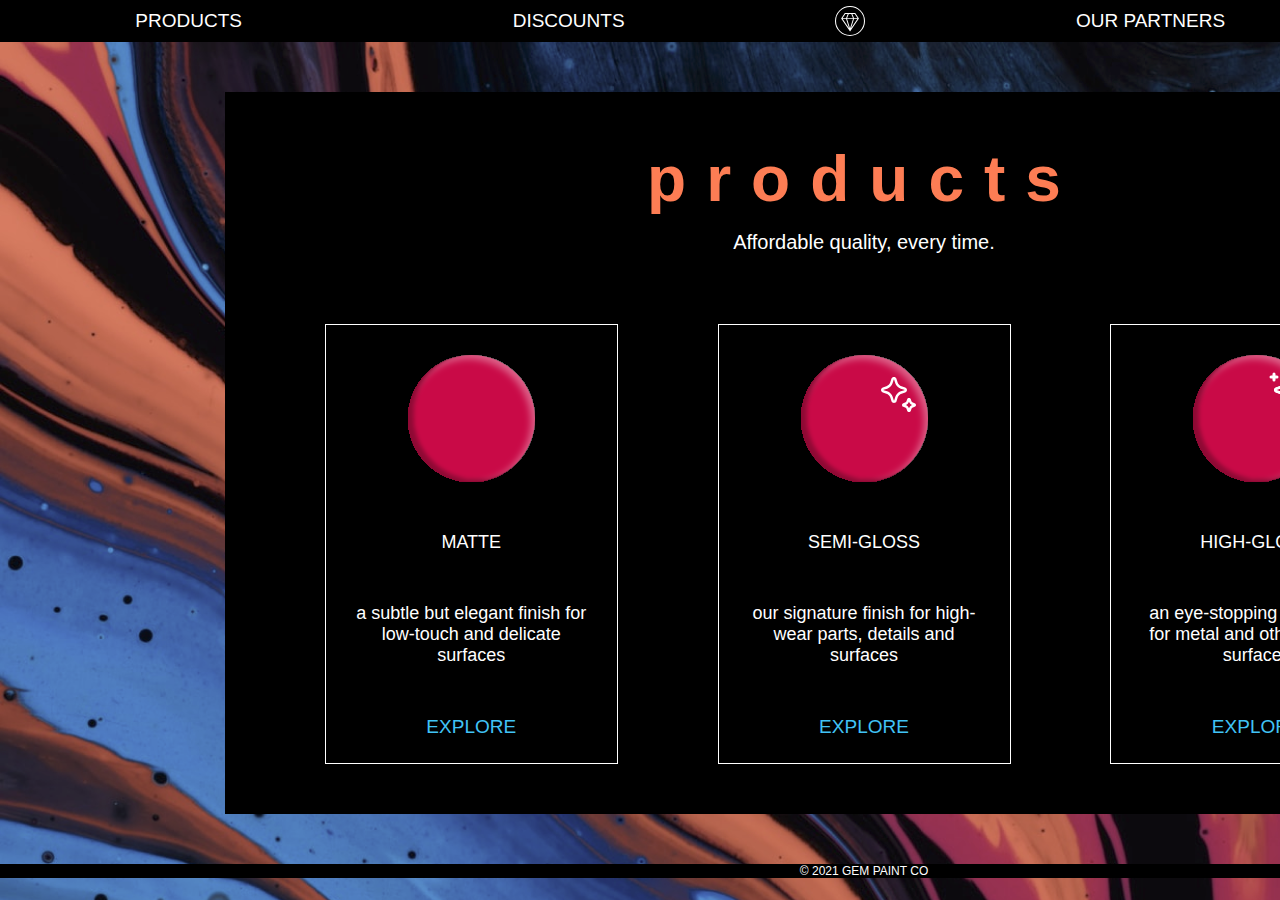
<file: atividade_flexbox/index.html>
<!DOCTYPE html>
<html lang="pt-br">
  <head>
    <meta charset="UTF-8" />
    <meta name="viewport" content="width=device-width, initial-scale=1.0" />
    <link rel="stylesheet" href="css.css" />
    <title>Atividade Flexbox</title>
  </head>
  <body class="body">
    <div class="container">
      <nav>
        <!--Trocar por lista-->
        <!---->
        <a href="#">products</a>
        <a href="#">discounts</a>
        <img class="diamond" src="images/diamond.svg" alt="Diamond"  />
        <a href="#">our partners</a>
        <a href="#">about us</a>
      </nav>

      <div class="hero">
        <!--Preferir coloca titulo h1 -->
        <p id="hero">products</p>
        <p class="subtitle">Affordable quality, every time.</p>

        <div class="products-container">
          <div class="product">
            <img src="images/ellipse_1.svg" alt="Matte" />
            <p class="title">MATTE</p>
            <p>
              a subtle but elegant finish for low-touch and delicate surfaces
            </p>
            <a href="#">explore</a>
          </div>

          <div class="product">
            <img src="images/ellipse_2.svg" alt="Semi-Gloss" />
            <p class="title">SEMI-GLOSS</p>
            <p>
              our signature finish for high-wear parts, details and surfaces
            </p>
            <a href="#">explore</a>
          </div>

          <div class="product">
            <img src="images/ellipse_3.svg" alt="High-Gloss" />
            <p class="title">HIGH-GLOSS</p>
            <p>
              an eye-stopping shine best for metal and other smooth surfaces
            </p>
            <a href="#">explore</a>
          </div>
        </div>
      </div>

      <footer>
        <p>© 2021 GEM PAINT CO</p>
      </footer>
    </div>
  </body>
</html>
</file>
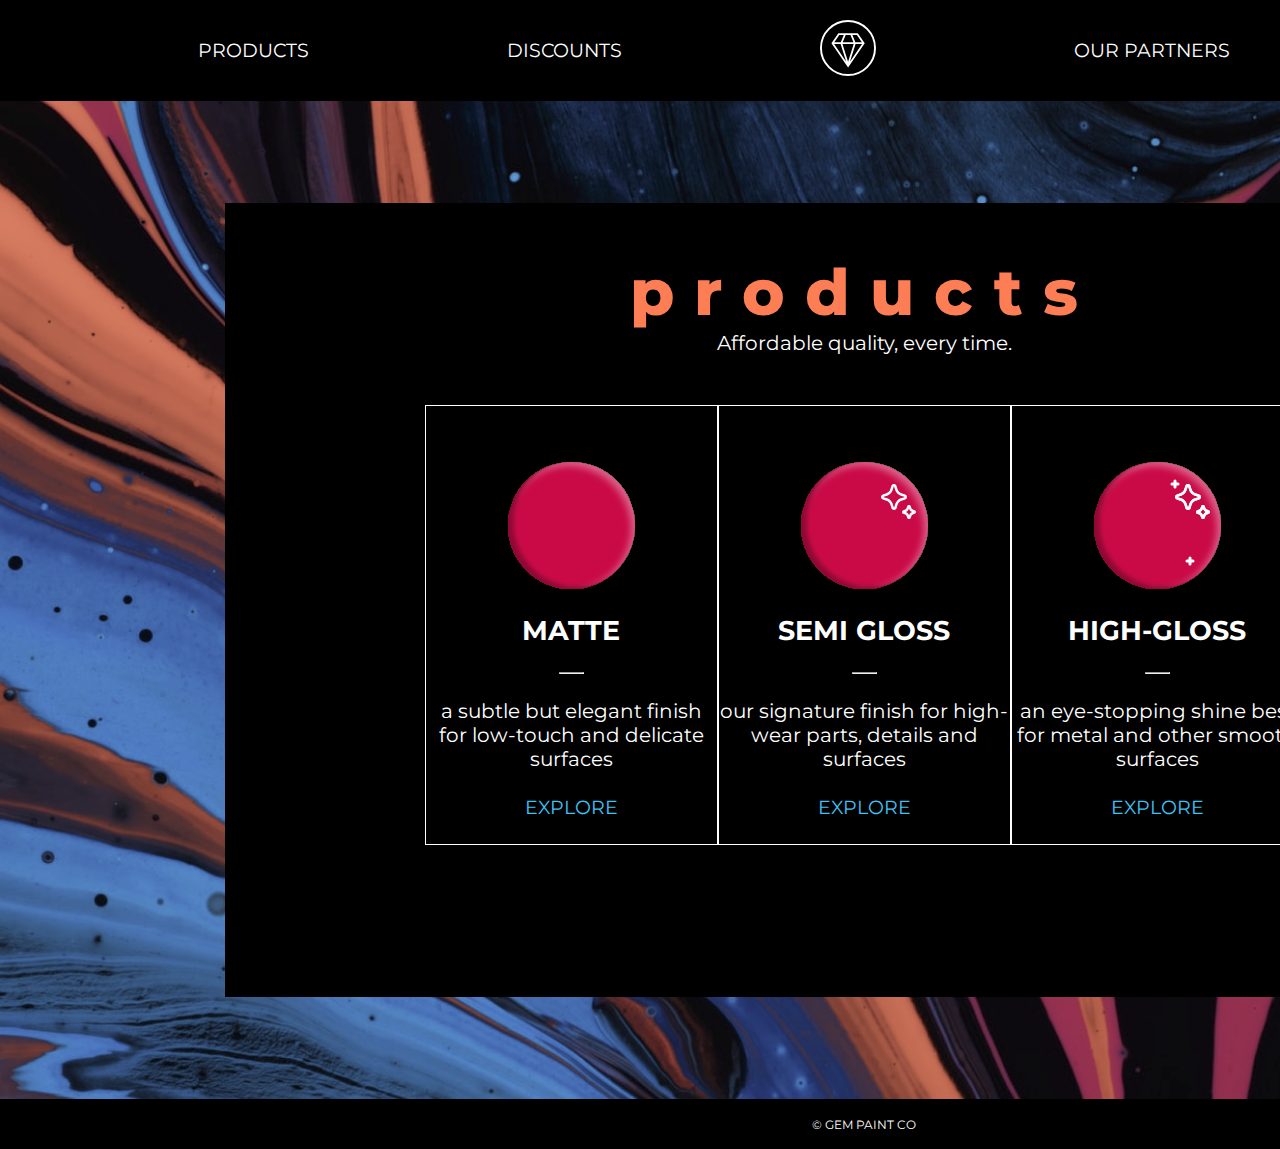
<file: atividade_flexbox/aula.html>
<!DOCTYPE html>
<html lang="en">
  <head>
    <meta charset="UTF-8" />
    <meta name="viewport" content="width=device-width, initial-scale=1.0" />
    <link rel="preconnect" href="https://fonts.googleapis.com" />
    <link rel="preconnect" href="https://fonts.gstatic.com" crossorigin />
    <link
      href="https://fonts.googleapis.com/css2?family=Montserrat:ital,wght@0,100..900;1,100..900&family=Roboto:ital,wght@0,100;0,300;0,400;0,500;0,700;0,900;1,100;1,300;1,400;1,500;1,700;1,900&display=swap"
      rel="stylesheet"
    />
    <link rel="stylesheet" href="aula.css" />
    <title>Document</title>
  </head>
  <body>
    <div class="container">
      <header>
        <ul id="nav">
          <li><a href="#">products</a></li>
          <li><a href="#">discounts</a></li>
          <li>
            <a href="#"
              ><img class="diamond" src="images/diamond.svg" alt="Diamond"
            /></a>
          </li>
          <li><a href="#">our partners</a></li>
          <li><a href="#">about us</a></li>
        </ul>
      </header>
      <main>
        <section class="hero">
          <h1>products</h1>
          <p>Affordable quality, every time.</p>
          <div class="articles">
            <article>
              <img src="images/ellipse_1.svg" alt="elipse vermelha lisa" />
              <h2>MATTE</h2>
              <hr />
              <p>
                a subtle but elegant finish for low-touch and delicate surfaces
              </p>
              <a href="#">EXPLORE</a>
            </article>
            <article>
              <img
                src="images/ellipse_2.svg"
                alt="elipse vermelha com 2 estrelas"
              />
              <h2>SEMI GLOSS</h2>
              <hr />
              <p>
                our signature finish for high-wear parts, details and surfaces
              </p>
              <a href="#">EXPLORE</a>
            </article>
            <article>
              <img src="images/ellipse_3.svg" alt="High-Gloss" />
              <h2>HIGH-GLOSS</h2>
              <hr />
              <p>
                an eye-stopping shine best for metal and other smooth surfaces
              </p>
              <a href="#">EXPLORE</a>
            </article>
          </div>
        </section>
      </main>
      <footer>
        <p>© GEM PAINT CO</p>
      </footer>
    </div>
  </body>
</html>
</file>
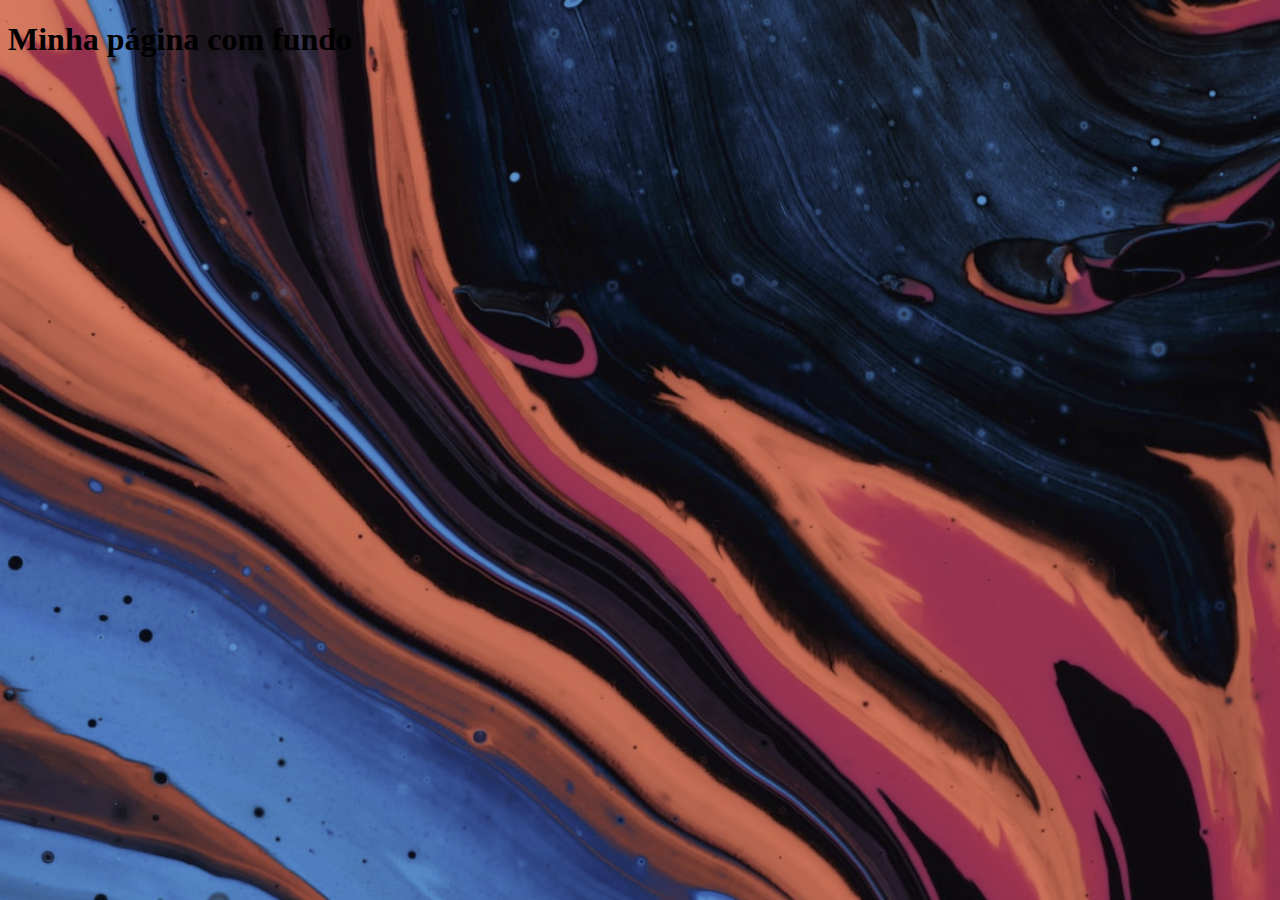
<file: atividade_flexbox/teste.html>
<!DOCTYPE html>
<html lang="pt-BR">
<head>
  <meta charset="UTF-8" />
  <title>Background Image</title>
  <style>
    body {
      /* margin: 0;
      height: 100vh; */
      background-image: url('images/background.png'); 
      /* background-repeat: no-repeat;
      background-size: cover;
      background-position: center center; */
    }
  </style>
</head>
<body>
  <h1>Minha página com fundo</h1>
</body>
</html>
</file>
<file: atividade_flexbox/css.css>
* {
  margin: 0;
  padding: 0;
  box-sizing: border-box;
  font-family: "Montserrat", sans-serif;
}

body {
  background-image: url('images/background.png');
  background-repeat: no-repeat;
  /* background-size: cover; */
  color: white;
  overflow-x: hidden;
}

/* Navigation
nav {
  background-color: black;
  width: 1728px;
  height: 101px;
  display: flex;
  justify-content: space-around;
  align-items: center;
}

nav a {
  padding: 10px 60px;
  color: white;
  text-decoration: none;
  font-size: 19px;
  text-transform: uppercase;
} */

nav {
  background-color: black;
  width: 1728px;
  height: 200px;
  display: flex;
  justify-content: space-around;
  align-items: center;
}

nav a {
  padding: 10px 60px;
  color: white;
  text-decoration: none;
  font-size: 19px;
  text-transform: uppercase;
}
.diamond {
  width: 30px;
  height: 30px;
}

/* Hero Section */
.hero {
  background-color: black;
  width: 1278px;
  height: 794px;
  margin: 50px auto;
  padding: 50px;
  display: flex;
  flex-direction: column;
  align-items: center;
}

.hero #hero {
  font-size: 64px;
  font-weight: 800;
  color: #fd7d54;
  /* margin-bottom: 20px; */
  letter-spacing: 20px;
  padding-bottom: 15px;
}

.subtitle {
  font-size: 20px;
  margin-bottom: 50px;
}

.container {
  width: 1728px;
  height: 101px;
  margin: 0 auto;
  display: flex;
  flex-direction: column;
  /* overflow: hidden; */
}

.products-container {
  display: flex;
  justify-content: space-evenly;
  margin-top: 50px;
  /* border: 1px solid red; */
  width: 1278px;
}

.product {
  background-color: black;
  width: 293px;
  height: 440px;
  display: flex;
  flex-direction: column;
  align-items: center;
  padding: 30px;
  text-align: center;
  border: 1px solid white;
  gap: 20px;
}

.product img {
  width: 127px;
  height: 127px;
  margin-bottom: 30px;
}

.subtitle {
  font-size: 20px;
  margin-bottom: 20px;
}

.product p {
  font-size: 18px;
  margin-bottom: 30px;
}

.product a {
  color: #41c3f6;
  font-size: 19px;
  text-decoration: none;
  text-transform: uppercase;
}

/* Footer */
footer {
  background-color: black;
  width: 1728px;
  height: 50px;
  display: flex;
  justify-content: center;
  align-items: center;
  /* margin-top: auto; */
}

footer p {
  font-size: 12px;
  color: white;

}
hr{
  width: 20px;
}
</file>
<file: atividade_flexbox/aula.css>
* {
  margin: 0;
  padding: 0;
  box-sizing: border-box;
}
body {
  font-family: "Montserrat", sans-serif;
}

.container {
  display: flex;
  flex-direction: column;
  width: 1728px;
  height: 1149px;
  background-image: url("images/background.png");
}
header {
  background-color: black;
}

header ul {
  display: flex;
  width: 1728px;
  height: 101px;
  justify-content: space-evenly;
  align-items: center;
}

header ul > li {
  list-style: none;
}

header ul > li > a {
  font-size: 19px;
  color: white;
  text-transform: uppercase;
  text-decoration: none;
}
.diamond {
  width: 56px;
  height: 56px;
}

main {
  display: flex;
  justify-content: center;
  flex-grow: 50;
  align-items: center;
  align-content: center;
}
.articles {
  display: flex;
}

article {
  display: flex;
  flex-direction: column;
  align-items: center;
  align-content: center;
  justify-content: center;
}
.hero {
  display: flex;
  flex-direction: column;
  background-color: black;
  width: 1278px;
  height: 794px;
  align-items: center;
  align-content: center;
  padding: 50px;
}

.hero h1 {
  font-size: 64px;
  color: #fd7d54;
  letter-spacing: 20px;
  font-weight: 800;
}

.hero p {
  font-size: 20px;
  color: white;
}
article {
  display: flex;
  background-color: black;
  width: 293px;
  height: 440px;
  flex-direction: column;
  align-items: center;
  align-content: center;
  border: solid 1px white;
  gap: 25px;
  margin-top: 50px;
}
article img {
  width: 127px;
  height: 127px;
  margin-top: 30px;
}

article > h2 {
  font-size: 27px;
  color: white;
  text-align: center;
}

article > p {
  display: block;
  font-size: 18px;
  color: white;
  text-align: center;
}

article > a {
  font-size: 19px;
  color: #41c3f6;
  text-decoration: none;
}

article > hr {
  width: 25px;
  color: white;
}

footer {
  display: flex;
  background-color: black;
  width: 1728px;
  height: 50px;
  align-items: center;
  justify-content: center;
}
footer p {
  font-size: 12px;
  color: white;
}
</file>
